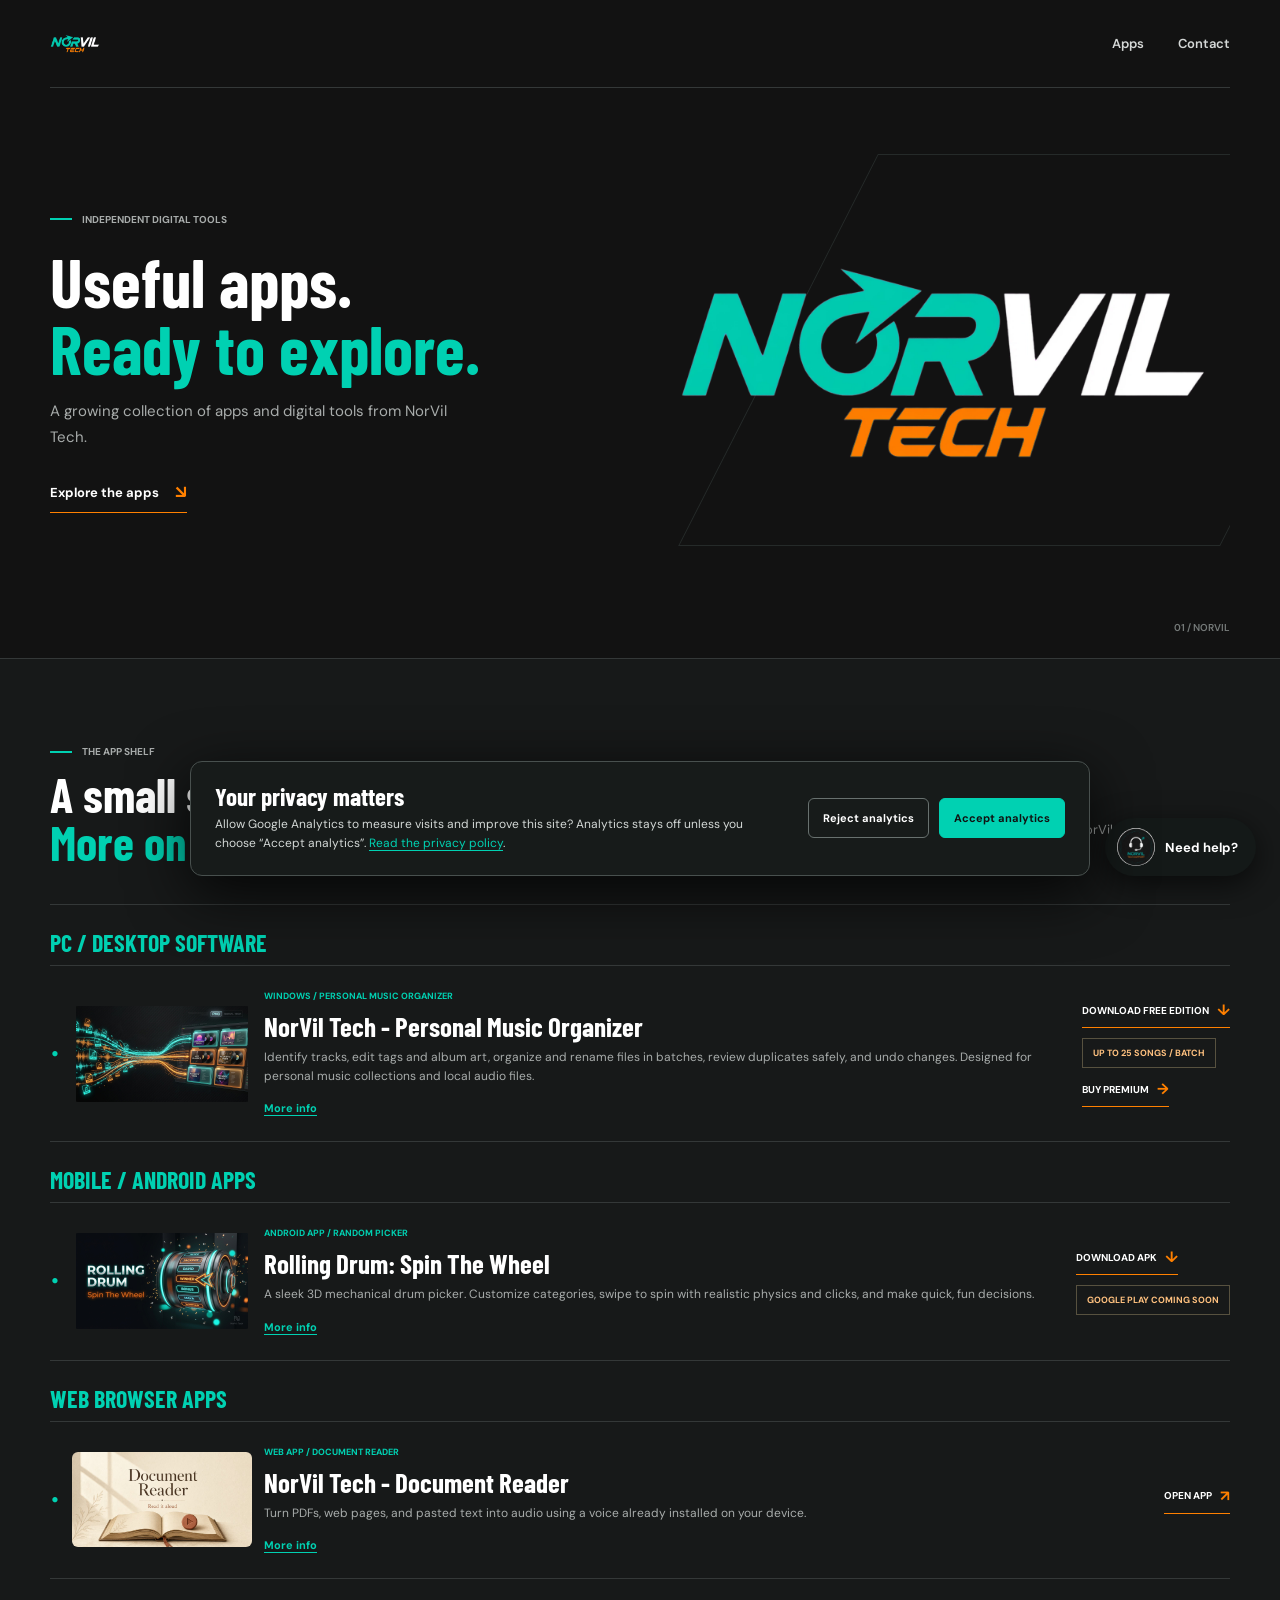
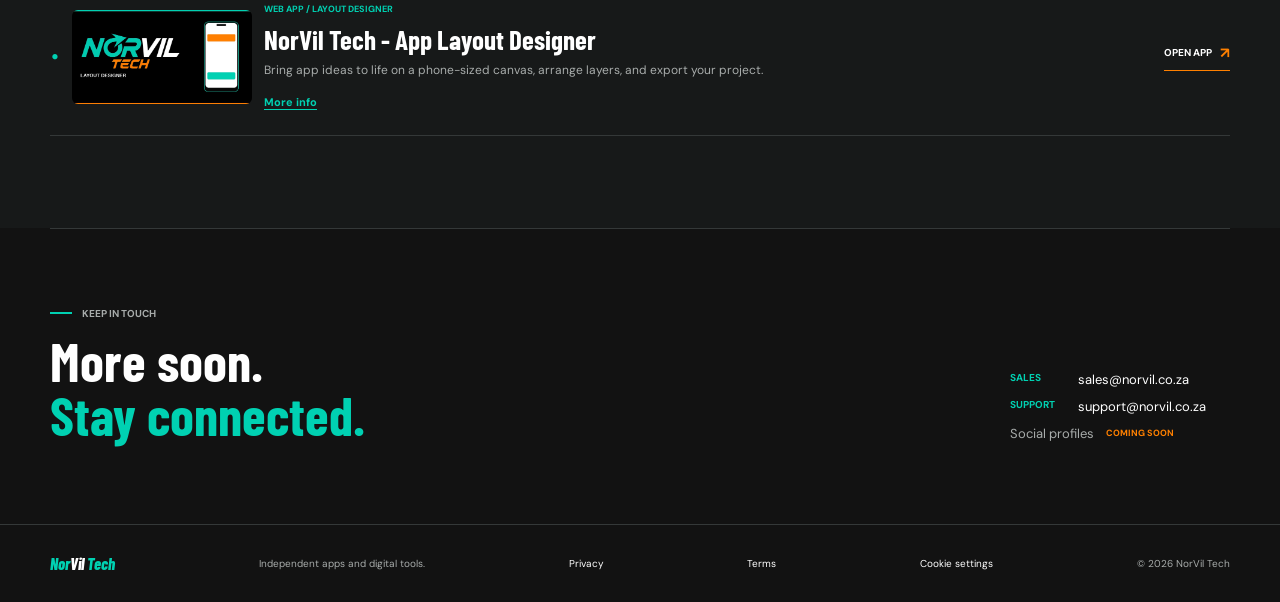
<file: index.html>
<!doctype html>
<html lang="en-ZA">
  <head>
    <meta charset="UTF-8" />
    <meta name="viewport" content="width=device-width, initial-scale=1.0" />
    <meta
      name="description"
      content="Discover NorVil Tech apps, including NorVil Tech - Personal Music Organizer for Windows."
    />
    <meta name="theme-color" content="#121212" />
    <link rel="icon" type="image/png" sizes="64x64" href="favicon.png" />
    <title>NorVil Tech | Apps and digital tools</title>
    <link rel="preconnect" href="https://fonts.googleapis.com" />
    <link rel="preconnect" href="https://fonts.gstatic.com" crossorigin />
    <link
      href="https://fonts.googleapis.com/css2?family=Barlow+Condensed:wght@600;700;800&family=DM+Sans:wght@400;500;600;700&display=swap"
      rel="stylesheet"
    />
    <link rel="stylesheet" href="styles.css" />
    <script src="https://cdn.paddle.com/paddle/v2/paddle.js"></script>
  </head>
  <body>
    <header class="site-header">
      <a class="header-brand" href="#top" aria-label="NorVil Tech home">
        <img src="norvil_tech_final.png" alt="" />
      </a>
      <nav aria-label="Main navigation">
        <a href="#apps">Apps</a>
        <a href="#contact">Contact</a>
      </nav>
    </header>

    <main id="top">
      <section class="hero" aria-labelledby="hero-title">
        <div class="hero-copy">
          <p class="eyebrow"><span></span> INDEPENDENT DIGITAL TOOLS</p>
          <h1 id="hero-title">Useful apps.<br /><span>Ready to explore.</span></h1>
          <p class="hero-description">
            A growing collection of apps and digital tools from NorVil Tech.
          </p>
          <a class="text-link" href="#apps">Explore the apps <span aria-hidden="true">↘</span></a>
        </div>

        <div class="logo-window">
          <img src="norvil_tech_final.png" alt="NorVil Tech logo" />
        </div>
        <span class="hero-index" aria-hidden="true">01 / NORVIL</span>
      </section>

      <section class="apps-section" id="apps" aria-labelledby="apps-title">
        <div class="section-heading">
          <div>
            <p class="eyebrow"><span></span> THE APP SHELF</p>
            <h2 id="apps-title">A small start.<br /><span>More on the way.</span></h2>
          </div>
          <p class="section-intro">Explore the first NorVil Tech apps, with more on the way.</p>
        </div>

        <div class="app-list">
          <section class="app-category" aria-labelledby="mobile-apps-title">
            <h3 class="category-title" id="mobile-apps-title">Mobile / Android Apps</h3>
            <article class="app-item app-item-media">
              <img
                class="app-icon"
                src="rollingdrum.jpg"
                alt="NorVil Tech - Rolling Drum: Spin The Wheel 3D random picker artwork"
                width="1200"
                height="630"
              />
              <div class="app-details">
                <p class="app-type">ANDROID APP / RANDOM PICKER</p>
                <div class="app-title">
                  <h3>Rolling Drum: Spin The Wheel</h3>
                </div>
                <p class="app-description">
                  A sleek 3D mechanical drum picker. Customize categories, swipe to spin with realistic physics and clicks, and make quick, fun decisions.
                </p>
                <button class="more-info-link" type="button" data-dialog="roller-info">More info</button>
                <dialog class="app-info-dialog" id="roller-info" aria-labelledby="roller-info-title">
                  <div class="dialog-heading">
                    <div>
                      <p class="app-type">3D MECHANICAL ROLLER DRUM</p>
                      <h2 id="roller-info-title">Rolling Drum: Spin The Wheel</h2>
                    </div>
                    <form method="dialog"><button class="dialog-close" aria-label="Close">×</button></form>
                  </div>
                  <figure class="dialog-figure">
                    <video
                      controls
                      playsinline
                      preload="metadata"
                      poster="rollingdrum.jpg"
                      aria-label="Rolling Drum: Spin The Wheel video demonstration"
                    >
                      <source src="Media/rolling_drum_video.mp4" type="video/mp4" />
                      Your browser does not support the video element.
                    </video>
                    <figcaption>A short demonstration of Rolling Drum: Spin The Wheel in action.</figcaption>
                  </figure>
                  <ul>
                    <li>Realistic 3D rolling cylinder with mechanical click physics and celebratory fanfare.</li>
                    <li>Unlimited custom categories, colored tags, weights, and items.</li>
                    <li>Global draw history to track past winners and selections.</li>
                    <li>Ad-free and unlimited spins option available.</li>
                    <li>Available as a direct Android APK download (Google Play Store release coming soon).</li>
                  </ul>
                  <a
                    class="app-link"
                    data-analytics-app="rolling_drum"
                    data-analytics-action="download"
                    href="Apps/RollingDrum.apk"
                    download="RollingDrum.apk"
                  >
                    DOWNLOAD APK <span aria-hidden="true">↓</span>
                  </a>
                </dialog>
              </div>
              <div class="app-actions">
                <a
                  class="app-link"
                  data-analytics-app="rolling_drum"
                  data-analytics-action="download"
                  href="Apps/RollingDrum.apk"
                  download="RollingDrum.apk"
                >
                  DOWNLOAD APK <span aria-hidden="true">↓</span>
                </a>
                <span class="coming-soon">GOOGLE PLAY COMING SOON</span>
              </div>
            </article>
          </section>
          <section class="app-category" aria-labelledby="desktop-apps-title">
            <h3 class="category-title" id="desktop-apps-title">PC / Desktop Software</h3>
            <article class="app-item app-item-media">
              <img
                class="app-icon"
                src="Media/website_hero_banner.jpg"
                alt="NorVil Tech - Personal Music Organizer artwork showing audio waveforms and music file formats"
                width="1360"
                height="765"
                loading="lazy"
                decoding="async"
              />
              <div class="app-details">
                <p class="app-type">WINDOWS / PERSONAL MUSIC ORGANIZER</p>
                <div class="app-title">
                  <h3>NorVil Tech - Personal Music Organizer</h3>
                </div>
                <p class="app-description">
                  Identify tracks, edit tags and album art, organize and rename files in batches,
                  review duplicates safely, and undo changes. Designed for personal music
                  collections and local audio files.
                </p>
                <button class="more-info-link" type="button" data-dialog="personal-music-organizer-info">More info</button>
                <dialog class="app-info-dialog" id="personal-music-organizer-info" aria-labelledby="personal-music-organizer-info-title">
                  <div class="dialog-heading">
                    <div>
                      <p class="app-type">A SAFER WAY TO ORGANIZE YOUR MUSIC LIBRARY</p>
                      <h2 id="personal-music-organizer-info-title">NorVil Tech - Personal Music Organizer</h2>
                    </div>
                    <form method="dialog"><button class="dialog-close" aria-label="Close">×</button></form>
                  </div>
                  <figure class="app-demo">
                    <video
                      controls
                      preload="metadata"
                      poster="Media/website_hero_banner.jpg"
                      aria-label="NorVil Tech - Personal Music Organizer demonstration"
                    >
                      <source src="Media/NorVil%20MFR.mp4" type="video/mp4" />
                      Your browser does not support the video element.
                    </video>
                    <figcaption>A short demonstration of NorVil Tech - Personal Music Organizer.</figcaption>
                  </figure>
                  <ul>
                    <li>Identify tracks using acoustic fingerprint lookups, including when tags are missing.</li>
                    <li>Rename files with presets or custom patterns and organize them into folders.</li>
                    <li>Edit audio tags and look up album artwork.</li>
                    <li>Review duplicates without automatically deleting files; undo the last batch operation.</li>
                    <li>The free edition processes up to 25 songs per batch. Upgrade to Premium for unlimited batch processing.</li>
                    <li>Windows 10 and 11 (64-bit). Supports MP3, FLAC, M4A, AAC, OGG, WAV, WMA, and OPUS.</li>
                    <li>Internet is needed for track and artwork lookups. Files are intended to be processed locally.</li>
                  </ul>
                  <button
                    class="app-link app-buy-btn"
                    type="button"
                    data-paddle-price="pri_01m7pss0sv1kr1ycwjvfj4kb41"
                    style="margin-top: 14px;"
                  >
                    BUY PREMIUM LICENSE <span aria-hidden="true">→</span>
                  </button>
                  <p class="support-note">
                    This tool works with audio files already on your device. It does not provide audio
                    recordings or circumvent DRM. Online identification and artwork features use
                    third-party services.
                  </p>
                </dialog>
              </div>
              <div class="app-actions">
                <a
                  class="app-link"
                  data-analytics-app="personal_music_organizer"
                  data-analytics-action="download"
                  href="Apps/PersonalMusicOrganizer_Setup_v0.2.1.exe"
                  download="PersonalMusicOrganizer_Setup_v0.2.1.exe"
                >
                  DOWNLOAD FREE EDITION <span aria-hidden="true">↓</span>
                </a>
                <span class="coming-soon">UP TO 25 SONGS / BATCH</span>
                <button
                  type="button"
                  class="app-link app-buy-btn"
                  data-paddle-price="pri_01m7pss0sv1kr1ycwjvfj4kb41"
                >
                  BUY PREMIUM <span aria-hidden="true">→</span>
                </button>
              </div>
            </article>
          </section>
          <section class="app-category" aria-labelledby="web-apps-title">
            <h3 class="category-title" id="web-apps-title">Web Browser Apps</h3>
            <article class="app-item">
              <img
                class="app-icon"
                src="documentreader.jpg"
                alt="NorVil Tech - Document Reader artwork: an open book with a play button and the words Read it aloud"
                width="1200"
                height="630"
              />
              <div class="app-details">
                <p class="app-type">WEB APP / DOCUMENT READER</p>
                <div class="app-title">
                  <h3>NorVil Tech - Document Reader</h3>
                </div>
                <p class="app-description">Turn PDFs, web pages, and pasted text into audio using a voice already installed on your device.</p>
                <button class="more-info-link" type="button" data-dialog="reader-info">More info</button>
                <dialog class="app-info-dialog" id="reader-info" aria-labelledby="reader-info-title">
                  <div class="dialog-heading">
                    <div>
                      <p class="app-type">A HANDY LISTENING COMPANION</p>
                      <h2 id="reader-info-title">NorVil Tech - Document Reader</h2>
                    </div>
                    <form method="dialog"><button class="dialog-close" aria-label="Close">×</button></form>
                  </div>
                  <ul>
                    <li>Listen to PDFs, web pages, or text you paste in.</li>
                    <li>Use speech voices already available on your device.</li>
                    <li>Give your eyes a break while catching up on reading.</li>
                    <li>Open it in your browser without installing desktop software.</li>
                  </ul>
                  <a class="app-link" data-analytics-app="document_reader" data-analytics-action="try" href="https://xpmdocumentreader.grok.me" target="_blank" rel="noopener noreferrer">
                    TRY THE READER <span aria-hidden="true">↗</span>
                  </a>
                </dialog>
              </div>
              <a
                class="app-link"
                data-analytics-app="document_reader"
                data-analytics-action="open"
                href="https://xpmdocumentreader.grok.me"
                target="_blank"
                rel="noopener noreferrer"
              >
                OPEN APP <span aria-hidden="true">↗</span>
              </a>
            </article>
            <article class="app-item">
              <img
                class="app-icon"
                src="layout-designer.jpg"
                alt="NorVil Tech - App Layout Designer artwork showing a phone screen mockup"
                width="1200"
                height="630"
              />
              <div class="app-details">
                <p class="app-type">WEB APP / LAYOUT DESIGNER</p>
                <div class="app-title">
                  <h3>NorVil Tech - App Layout Designer</h3>
                </div>
                <p class="app-description">Bring app ideas to life on a phone-sized canvas, arrange layers, and export your project.</p>
                <button class="more-info-link" type="button" data-dialog="designer-info">More info</button>
                <dialog class="app-info-dialog" id="designer-info" aria-labelledby="designer-info-title">
                  <div class="dialog-heading">
                    <div>
                      <p class="app-type">A CREATIVE SPACE FOR APP IDEAS</p>
                      <h2 id="designer-info-title">NorVil Tech - App Layout Designer</h2>
                    </div>
                    <form method="dialog"><button class="dialog-close" aria-label="Close">×</button></form>
                  </div>
                  <ul>
                    <li>Design app screens on a phone-sized canvas.</li>
                    <li>Arrange layers to shape your screen layout.</li>
                    <li>Export your project when your design is ready.</li>
                    <li>Work on your app concept right in your browser.</li>
                  </ul>
                  <a class="app-link" data-analytics-app="layout_designer" data-analytics-action="try" href="https://xpmapplayoutdesigner.grok.me" target="_blank" rel="noopener noreferrer">
                    TRY THE DESIGNER <span aria-hidden="true">↗</span>
                  </a>
                </dialog>
              </div>
              <a
                class="app-link"
                data-analytics-app="layout_designer"
                data-analytics-action="open"
                href="https://xpmapplayoutdesigner.grok.me"
                target="_blank"
                rel="noopener noreferrer"
              >
                OPEN APP <span aria-hidden="true">↗</span>
              </a>
            </article>
          </section>
        </div>
      </section>

      <section class="contact-section" id="contact" aria-labelledby="contact-title">
        <div>
          <p class="eyebrow"><span></span> KEEP IN TOUCH</p>
          <h2 id="contact-title">More soon.<br /><span>Stay connected.</span></h2>
        </div>
        <div class="contact-details">
          <div class="email-list">
            <p><span>Sales</span><a href="mailto:sales@norvil.co.za">sales@norvil.co.za</a></p>
            <p><span>Support</span><a href="mailto:support@norvil.co.za">support@norvil.co.za</a></p>
          </div>
          <p class="social-note">Social profiles <span>COMING SOON</span></p>
        </div>
      </section>
    </main>

    <footer class="site-footer">
      <a class="footer-brand" href="#top">Nor<span>Vil</span> Tech</a>
      <p>Independent apps and digital tools.</p>
      <a class="footer-terms" href="privacy.html">Privacy</a>
      <a class="footer-terms" href="terms.html">Terms</a>
      <button class="footer-preferences" type="button" data-open-consent>Cookie settings</button>
      <p class="copyright">© 2026 NorVil Tech</p>
    </footer>
    <button class="support-launcher" type="button" aria-haspopup="dialog" aria-controls="support-dialog">
      <img src="norvil-tech-support.jpg" alt="" />
      <span>Need help?</span>
    </button>
    <dialog class="support-dialog" id="support-dialog" aria-labelledby="support-title">
      <div class="dialog-heading">
        <div>
          <p class="app-type">NORVIL TECH / HERE TO HELP</p>
          <h2 id="support-title">How can we help?</h2>
        </div>
        <form method="dialog"><button class="dialog-close" aria-label="Close">×</button></form>
      </div>
      <p class="support-intro">Tell us a little about your request and we’ll prepare an email to the right team.</p>
      <form class="support-form" id="support-form">
        <label>
          What is this about?
          <select name="requestType" required>
            <option value="support">Technical support</option>
            <option value="sales">Sales enquiry</option>
          </select>
        </label>
        <label>
          Your name
          <input name="name" autocomplete="name" required />
        </label>
        <label>
          Email address
          <input name="email" type="email" autocomplete="email" required />
        </label>
        <label>
          Phone number <span class="optional-label">(optional)</span>
          <input name="phone" type="tel" autocomplete="tel" />
        </label>
        <label>
          Company <span class="optional-label">(optional)</span>
          <input name="company" autocomplete="organization" />
        </label>
        <label>
          Subject
          <input name="subject" required />
        </label>
        <label>
          Description
          <textarea name="description" rows="4" required></textarea>
        </label>
        <button class="support-submit" type="submit">CONTINUE TO EMAIL <span aria-hidden="true">↗</span></button>
        <p class="support-note">Your email app will open with the details filled in. Nothing is sent or stored on this website.</p>
      </form>
    </dialog>
    <aside class="consent-banner" id="consent-banner" aria-labelledby="consent-title" aria-describedby="consent-description" hidden>
      <div class="consent-copy">
        <h2 id="consent-title">Your privacy matters</h2>
        <p id="consent-description">
          Allow Google Analytics to measure visits and improve this site? Analytics stays off unless
          you choose “Accept analytics”. <a href="privacy.html">Read the privacy policy</a>.
        </p>
        <p class="consent-status" id="consent-status" role="status" aria-live="polite"></p>
      </div>
      <div class="consent-actions">
        <button class="consent-button consent-reject" type="button" data-consent-choice="rejected">Reject analytics</button>
        <button class="consent-button consent-accept" type="button" data-consent-choice="accepted">Accept analytics</button>
      </div>
    </aside>
    <script src="interactions.js?v=1.0.3"></script>
    <script src="privacy-consent.js"></script>
  </body>
</html>
</file>
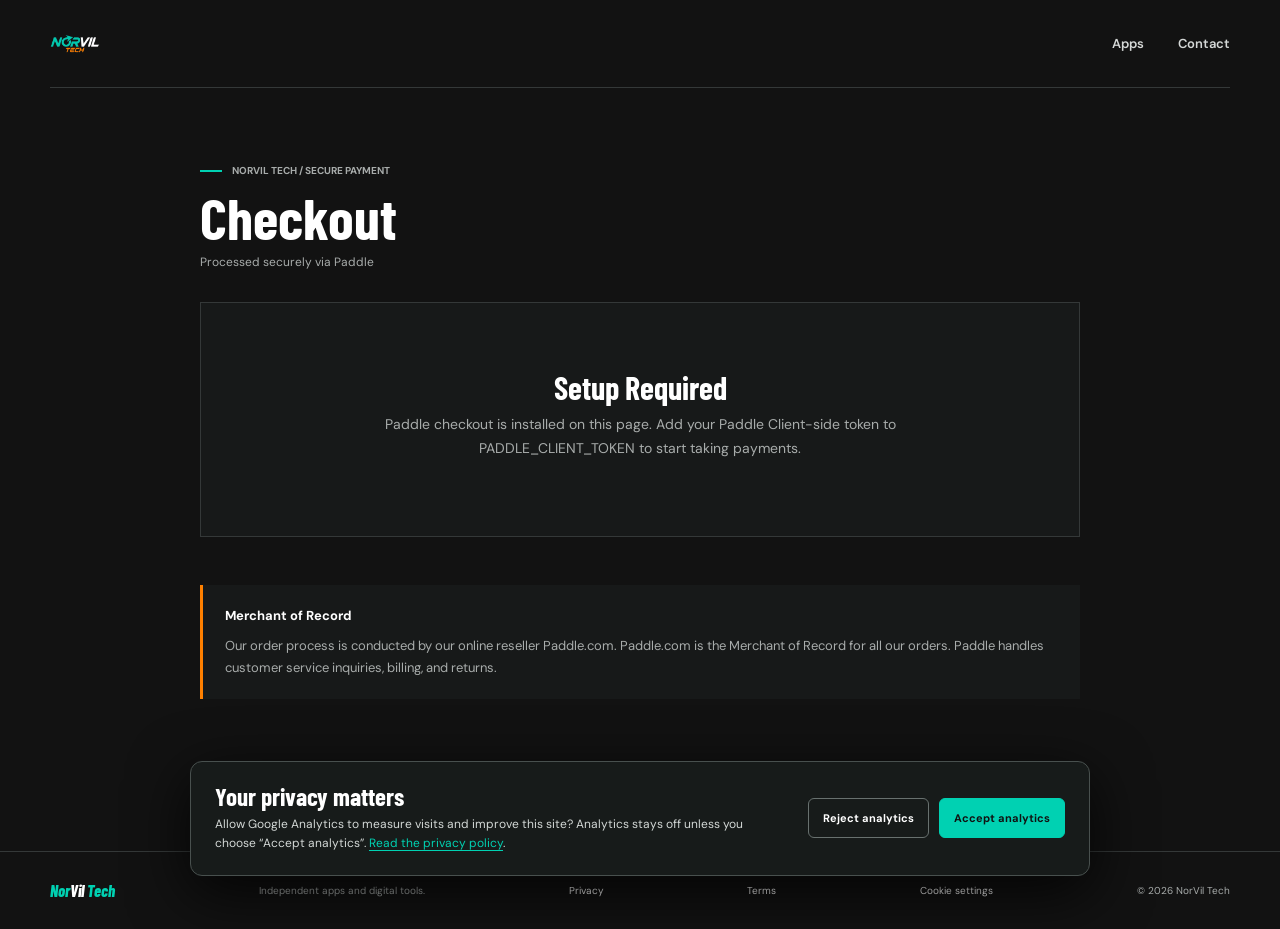
<file: checkout/index.html>
<!doctype html>
<html>
  <head>
    <meta charset="UTF-8" />
    <title>Redirecting to Checkout...</title>
    <script>
      window.location.replace("/checkout.html" + window.location.search);
    </script>
    <meta http-equiv="refresh" content="0; url=/checkout.html" />
  </head>
  <body>
    <p>Redirecting to <a href="/checkout.html">checkout</a>...</p>
  </body>
</html>
</file>
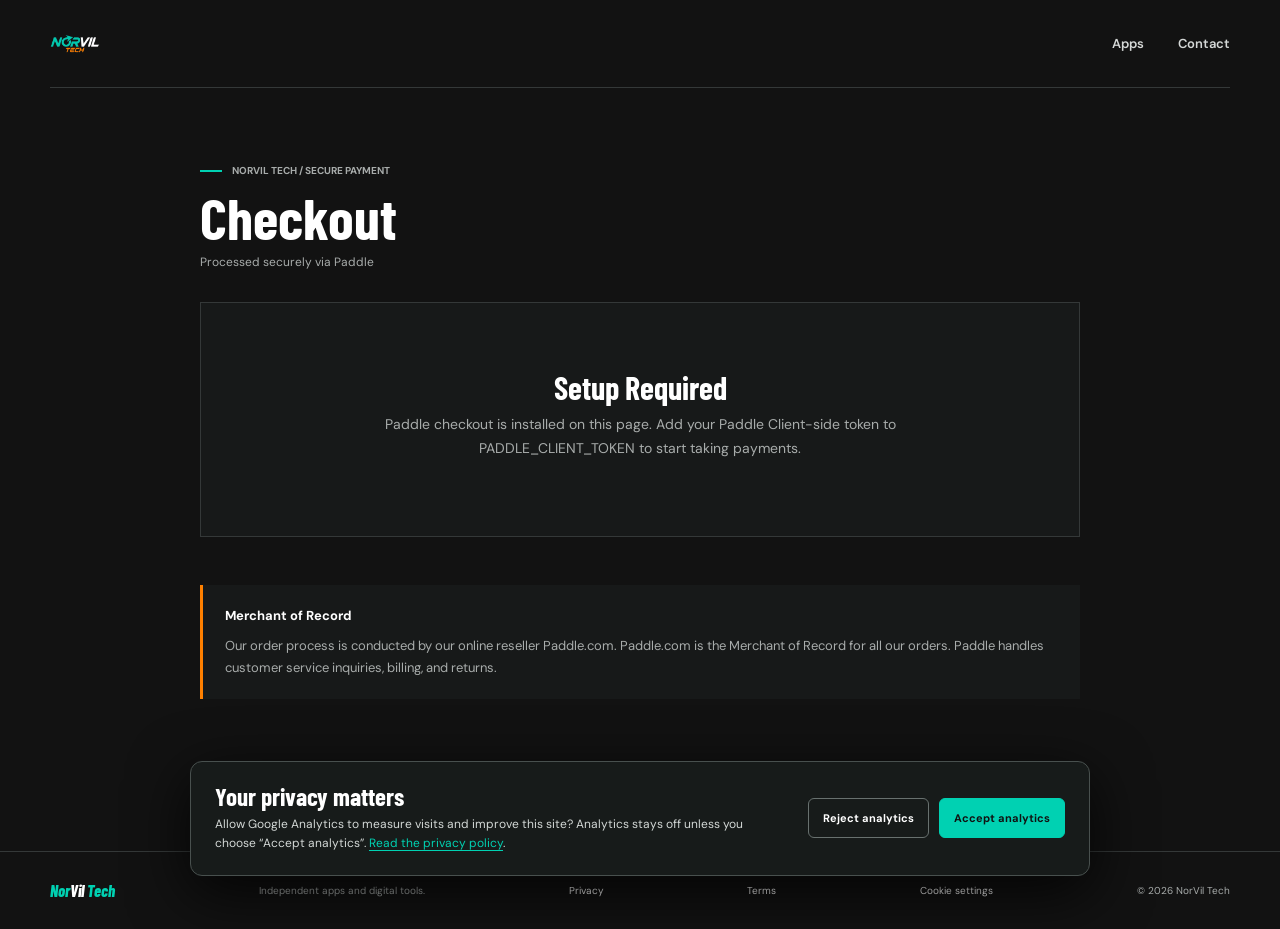
<file: checkout.html>
<!doctype html>
<html lang="en-ZA">
  <head>
    <meta charset="UTF-8" />
    <meta name="viewport" content="width=device-width, initial-scale=1.0" />
    <meta name="theme-color" content="#121212" />
    <meta
      name="description"
      content="Secure checkout for NorVil Tech apps and digital tools."
    />
    <title>Checkout | NorVil Tech</title>
    <link rel="icon" type="image/png" sizes="64x64" href="favicon.png" />
    <link rel="preconnect" href="https://fonts.googleapis.com" />
    <link rel="preconnect" href="https://fonts.gstatic.com" crossorigin />
    <link
      href="https://fonts.googleapis.com/css2?family=Barlow+Condensed:wght@600;700;800&family=DM+Sans:wght@400;500;600;700&display=swap"
      rel="stylesheet"
    />
    <link rel="stylesheet" href="styles.css" />
    <!-- Paddle.js v2 -->
    <script src="https://cdn.paddle.com/paddle/v2/paddle.js"></script>
  </head>
  <body>
    <header class="site-header">
      <a class="header-brand" href="index.html#top" aria-label="NorVil Tech home">
        <img src="norvil_tech_final.png" alt="" />
      </a>
      <nav aria-label="Main navigation">
        <a href="index.html#apps">Apps</a>
        <a href="index.html#contact">Contact</a>
      </nav>
    </header>

    <main class="terms-page checkout-page">
      <p class="eyebrow"><span></span> NORVIL TECH / SECURE PAYMENT</p>
      <h1>Checkout</h1>
      <p class="terms-date">Processed securely via Paddle</p>

      <div class="checkout-card" id="checkout-container">
        <!-- Loading State: Triggered when a transaction ID is detected in the URL -->
        <div id="checkout-loading" class="checkout-state">
          <div class="spinner" id="checkout-spinner" aria-hidden="true"></div>
          <h2 id="checkout-heading">Opening secure checkout...</h2>
          <p id="checkout-message">Please wait a moment while we load your transaction.</p>
          <button type="button" id="manual-open-btn" class="checkout-btn" style="display: none;">
            Open Checkout Window
          </button>
        </div>

        <!-- Success State: Displayed after successful completion -->
        <div id="checkout-success" class="checkout-state" style="display: none;">
          <div class="checkout-icon success-icon" aria-hidden="true">✓</div>
          <h2>Payment Successful!</h2>
          <p>
            Thank you for your purchase. A confirmation email with your order receipt and license
            details has been sent to your email address.
          </p>
          <a class="app-link" href="index.html#apps">
            RETURN TO APPS <span aria-hidden="true">→</span>
          </a>
        </div>

        <!-- Empty State: Displayed when visited directly without a transaction ID -->
        <div id="checkout-empty" class="checkout-state" style="display: none;">
          <h2>No active transaction</h2>
          <p>
            There is no pending order associated with this link. To purchase a license, please visit
            our apps section or follow the payment link sent to you.
          </p>
          <a class="app-link" href="index.html#apps">
            EXPLORE OUR APPS <span aria-hidden="true">→</span>
          </a>
        </div>
      </div>

      <aside class="terms-notice" style="margin-top: 48px;">
        <strong>Merchant of Record</strong>
        <p>
          Our order process is conducted by our online reseller Paddle.com. Paddle.com is the
          Merchant of Record for all our orders. Paddle handles customer service inquiries, billing,
          and returns.
        </p>
      </aside>
    </main>

    <footer class="site-footer">
      <a class="footer-brand" href="index.html#top">Nor<span>Vil</span> Tech</a>
      <p>Independent apps and digital tools.</p>
      <a class="footer-terms" href="privacy.html">Privacy</a>
      <a class="footer-terms" href="terms.html">Terms</a>
      <button class="footer-preferences" type="button" data-open-consent>Cookie settings</button>
      <p class="copyright">© 2026 NorVil Tech</p>
    </footer>

    <aside class="consent-banner" id="consent-banner" aria-labelledby="consent-title" aria-describedby="consent-description" hidden>
      <div class="consent-copy">
        <h2 id="consent-title">Your privacy matters</h2>
        <p id="consent-description">
          Allow Google Analytics to measure visits and improve this site? Analytics stays off unless
          you choose “Accept analytics”. <a href="privacy.html">Read the privacy policy</a>.
        </p>
        <p class="consent-status" id="consent-status" role="status" aria-live="polite"></p>
      </div>
      <div class="consent-actions">
        <button class="consent-button consent-reject" type="button" data-consent-choice="rejected">Reject analytics</button>
        <button class="consent-button consent-accept" type="button" data-consent-choice="accepted">Accept analytics</button>
      </div>
    </aside>

    <script src="privacy-consent.js"></script>
    <script>
      // =========================================================================
      // PADDLE BILLING CONFIGURATION
      // Obtain your Client-side Token from:
      // Paddle Dashboard -> Developer Tools -> Authentication -> Client-side tokens
      // =========================================================================
      const PADDLE_CLIENT_TOKEN = 'live_395d50224c976bf19dec4f466d0';

      const loadingEl = document.getElementById('checkout-loading');
      const successEl = document.getElementById('checkout-success');
      const emptyEl = document.getElementById('checkout-empty');
      const manualBtn = document.getElementById('manual-open-btn');
      const headingEl = document.getElementById('checkout-heading');
      const messageEl = document.getElementById('checkout-message');
      const spinnerEl = document.getElementById('checkout-spinner');

      const DEFAULT_PRICE_ID = 'pri_01m7pss0sv1kr1ycwjvfj4kb41';
      const urlParams = new URLSearchParams(window.location.search);
      const txnId = urlParams.get('_ptxn');
      const requestedPrice = urlParams.get('price');
      const isSuccess = urlParams.get('status') === 'success';

      if (isSuccess) {
        loadingEl.style.display = 'none';
        successEl.style.display = 'block';
      } else {
        const activePrice = requestedPrice || (txnId ? null : DEFAULT_PRICE_ID);

        if (
          typeof Paddle !== 'undefined' &&
          PADDLE_CLIENT_TOKEN &&
          PADDLE_CLIENT_TOKEN !== 'YOUR_CLIENT_SIDE_TOKEN'
        ) {
          if (PADDLE_CLIENT_TOKEN.startsWith('test_')) {
            Paddle.Environment.set('sandbox');
          }

          Paddle.Initialize({
            token: PADDLE_CLIENT_TOKEN,
            eventCallback: function (data) {
              if (data.name === 'checkout.completed') {
                loadingEl.style.display = 'none';
                successEl.style.display = 'block';
              }
            },
          });

          function launchPaddleCheckout() {
            const checkoutConfig = {
              settings: {
                displayMode: 'overlay',
                theme: 'dark',
                successUrl: window.location.origin + window.location.pathname + '?status=success',
              },
            };

            if (txnId) {
              checkoutConfig.transactionId = txnId;
            } else if (activePrice) {
              checkoutConfig.items = [{ priceId: activePrice, quantity: 1 }];
            }

            Paddle.Checkout.open(checkoutConfig);
          }

          launchPaddleCheckout();

          // Provide a manual button in case popup or modal was dismissed
          setTimeout(() => {
            headingEl.textContent = 'Ready to Checkout';
            messageEl.textContent = 'If the checkout overlay did not open automatically, click below:';
            spinnerEl.style.display = 'none';
            manualBtn.style.display = 'inline-flex';
            manualBtn.onclick = launchPaddleCheckout;
          }, 1800);
        } else {
          // Placeholder guidance if token is not yet configured
          spinnerEl.style.display = 'none';
          headingEl.textContent = 'Setup Required';
          messageEl.textContent =
            'Paddle checkout is installed on this page. Add your Paddle Client-side token to PADDLE_CLIENT_TOKEN to start taking payments.';
        }
      }
    </script>
  </body>
</html>
</file>
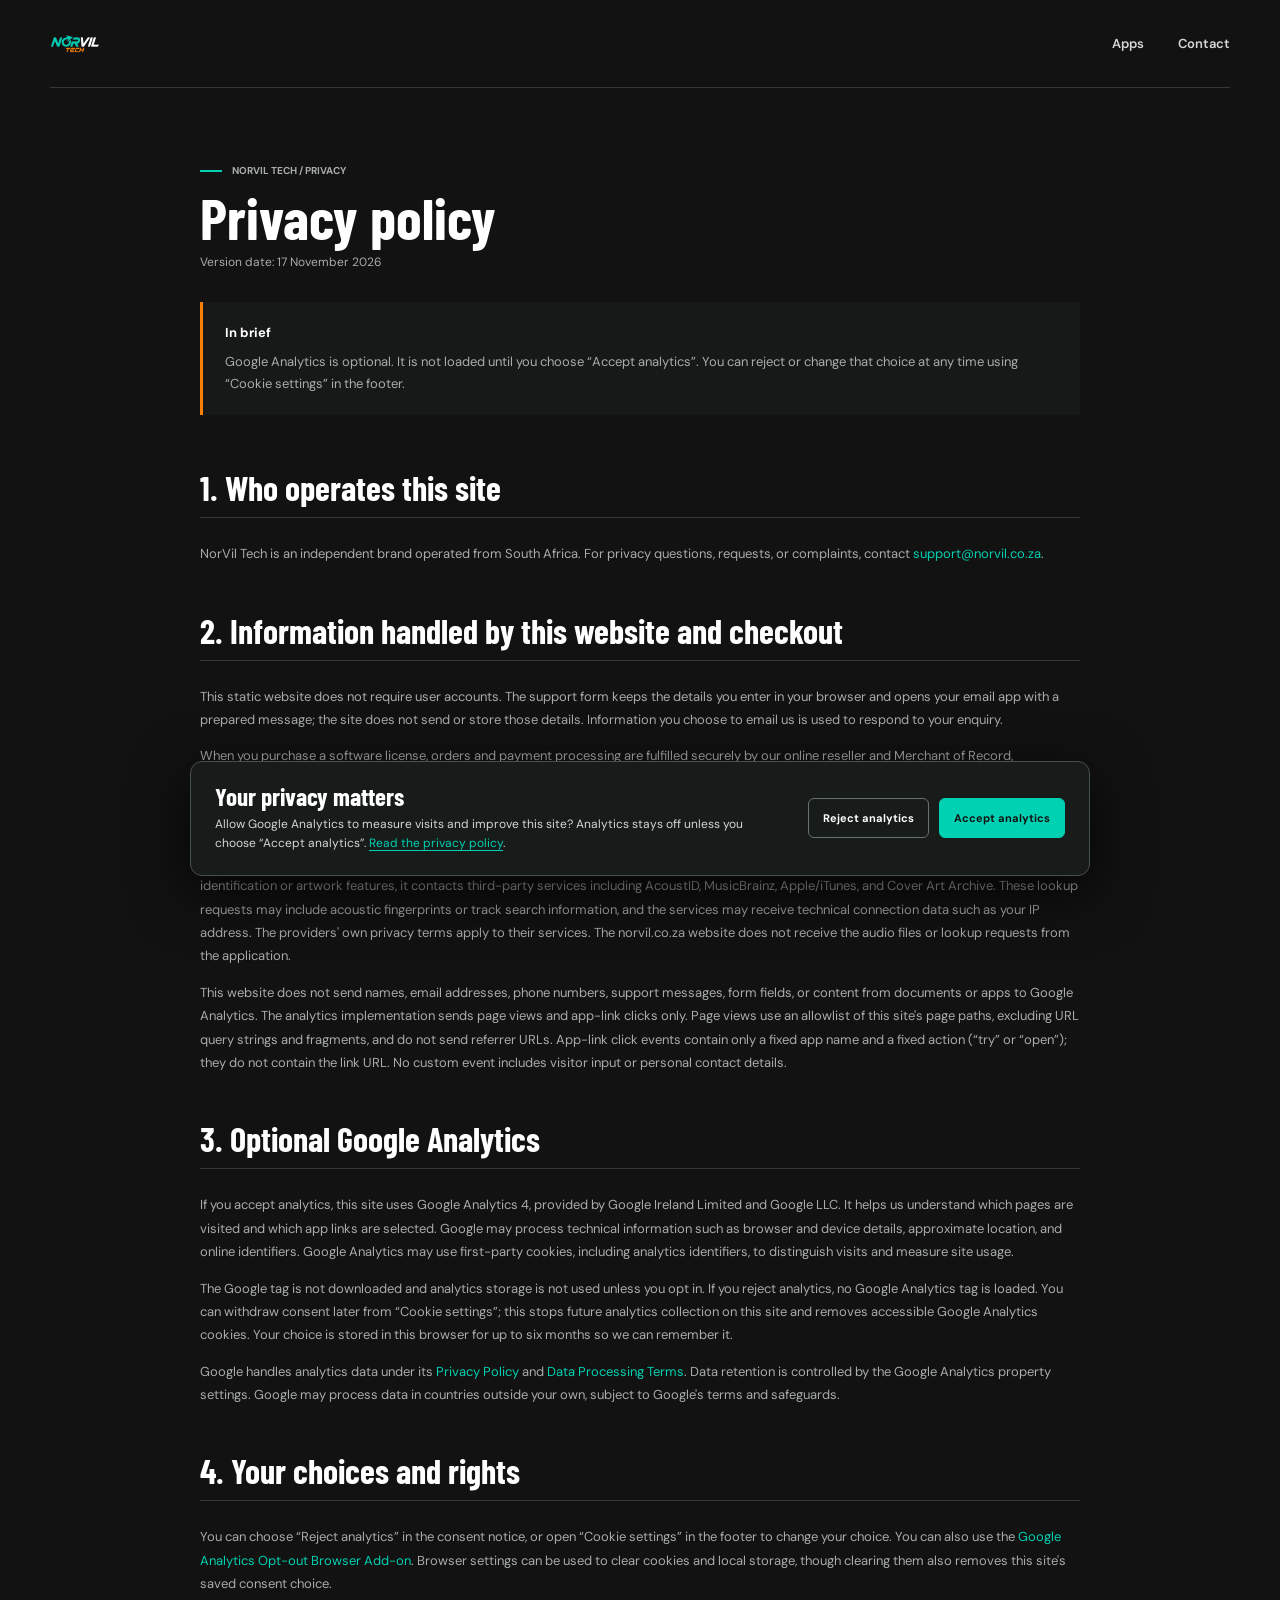
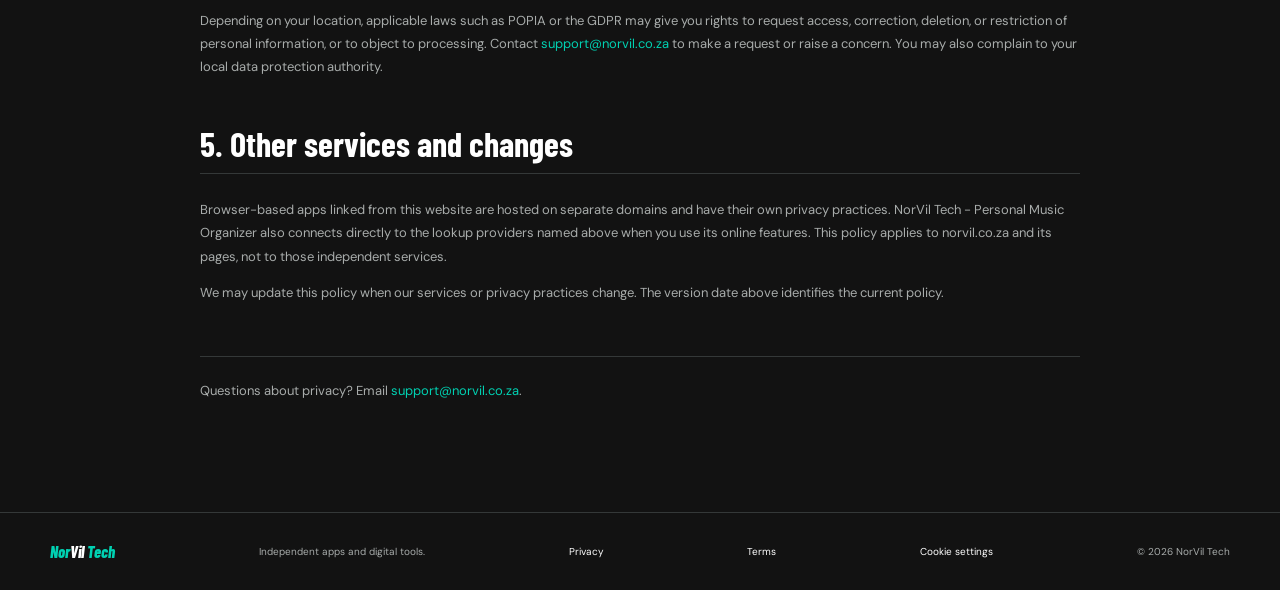
<file: privacy.html>
<!doctype html>
<html lang="en-ZA">
  <head>
    <meta charset="UTF-8" />
    <meta name="viewport" content="width=device-width, initial-scale=1.0" />
    <meta name="theme-color" content="#121212" />
    <meta
      name="description"
      content="Learn how NorVil Tech handles privacy, analytics, cookies, and your choices."
    />
    <title>Privacy Policy | NorVil Tech</title>
    <link rel="icon" type="image/png" sizes="64x64" href="favicon.png" />
    <link rel="preconnect" href="https://fonts.googleapis.com" />
    <link rel="preconnect" href="https://fonts.gstatic.com" crossorigin />
    <link
      href="https://fonts.googleapis.com/css2?family=Barlow+Condensed:wght@600;700;800&family=DM+Sans:wght@400;500;600;700&display=swap"
      rel="stylesheet"
    />
    <link rel="stylesheet" href="styles.css" />
  </head>
  <body>
    <header class="site-header">
      <a class="header-brand" href="index.html#top" aria-label="NorVil Tech home">
        <img src="norvil_tech_final.png" alt="" />
      </a>
      <nav aria-label="Main navigation">
        <a href="index.html#apps">Apps</a>
        <a href="index.html#contact">Contact</a>
      </nav>
    </header>

    <main class="terms-page">
      <p class="eyebrow"><span></span> NORVIL TECH / PRIVACY</p>
      <h1>Privacy policy</h1>
      <p class="terms-date">Version date: 17 November 2026</p>

      <aside class="terms-notice">
        <strong>In brief</strong>
        <p>
          Google Analytics is optional. It is not loaded until you choose “Accept analytics”.
          You can reject or change that choice at any time using “Cookie settings” in the footer.
        </p>
      </aside>

      <section class="terms-section" aria-labelledby="operator">
        <h2 id="operator">1. Who operates this site</h2>
        <p>
          NorVil Tech is an independent brand operated from South Africa. For privacy questions,
          requests, or complaints, contact
          <a href="mailto:support@norvil.co.za">support@norvil.co.za</a>.
        </p>
      </section>

      <section class="terms-section" aria-labelledby="information">
        <h2 id="information">2. Information handled by this website and checkout</h2>
        <p>
          This static website does not require user accounts. The support form keeps the details you
          enter in your browser and opens your email app with a prepared message; the site does not
          send or store those details. Information you choose to email us is used to respond to
          your enquiry.
        </p>
        <p>
          When you purchase a software license, orders and payment processing are fulfilled securely
          by our online reseller and Merchant of Record, Paddle.com (Paddle Payments Ltd / Paddle.com
          Market Ltd). Paddle collects billing and customer details (such as email, name, and payment
          method) to complete the sale, calculate local taxes, issue receipts, and manage licenses.
          Payment details are handled directly by Paddle in accordance with
          <a href="https://paddle.com/legal/privacy/" target="_blank" rel="noopener noreferrer">Paddle's Privacy Policy</a>.
        </p>
        <p>
          NorVil Tech - Personal Music Organizer is a separate Windows application intended to
          process audio files on your device. If you use its online track-identification or
          artwork features, it contacts third-party services including
          AcoustID, MusicBrainz, Apple/iTunes, and Cover Art
          Archive. These lookup requests may include acoustic fingerprints or track search
          information, and the services may receive technical connection data such as your IP
          address. The providers' own privacy terms apply to their services. The norvil.co.za
          website does not receive the audio files or lookup requests from the application.
        </p>
        <p>
          This website does not send names, email addresses, phone numbers, support messages,
          form fields, or content from documents or apps to Google Analytics. The analytics
          implementation sends page views and app-link clicks only. Page views use an allowlist of
          this site's page paths, excluding URL query strings and fragments, and do not send
          referrer URLs. App-link click events contain only a fixed app name and a fixed action
          (“try” or “open”); they do not contain the link URL. No custom event includes visitor
          input or personal contact details.
        </p>
      </section>

      <section class="terms-section" aria-labelledby="analytics">
        <h2 id="analytics">3. Optional Google Analytics</h2>
        <p>
          If you accept analytics, this site uses Google Analytics 4, provided by Google Ireland
          Limited and Google LLC. It helps us understand which pages are visited and which app
          links are selected. Google may process technical information such as browser and device
          details, approximate location, and online identifiers. Google Analytics may use
          first-party cookies, including analytics identifiers, to distinguish visits and
          measure site usage.
        </p>
        <p>
          The Google tag is not downloaded and analytics storage is not used unless you opt in.
          If you reject analytics, no Google Analytics tag is loaded. You can withdraw consent
          later from “Cookie settings”; this stops future analytics collection on this site and
          removes accessible Google Analytics cookies. Your choice is stored in this browser for
          up to six months so we can remember it.
        </p>
        <p>
          Google handles analytics data under its
          <a href="https://policies.google.com/privacy" target="_blank" rel="noopener noreferrer">Privacy Policy</a>
          and
          <a href="https://business.safety.google/adsprocessorterms/" target="_blank" rel="noopener noreferrer">Data Processing Terms</a>.
          Data retention is controlled by the Google Analytics property settings. Google may
          process data in countries outside your own, subject to Google's terms and safeguards.
        </p>
      </section>

      <section class="terms-section" aria-labelledby="choices">
        <h2 id="choices">4. Your choices and rights</h2>
        <p>
          You can choose “Reject analytics” in the consent notice, or open “Cookie settings” in
          the footer to change your choice. You can also use the
          <a href="https://tools.google.com/dlpage/gaoptout" target="_blank" rel="noopener noreferrer">Google Analytics Opt-out Browser Add-on</a>.
          Browser settings can be used to clear cookies and local storage, though clearing them
          also removes this site's saved consent choice.
        </p>
        <p>
          Depending on your location, applicable laws such as POPIA or the GDPR may give you
          rights to request access, correction, deletion, or restriction of personal information,
          or to object to processing. Contact
          <a href="mailto:support@norvil.co.za">support@norvil.co.za</a> to make a request or
          raise a concern. You may also complain to your local data protection authority.
        </p>
      </section>

      <section class="terms-section" aria-labelledby="third-parties">
        <h2 id="third-parties">5. Other services and changes</h2>
        <p>
          Browser-based apps linked from this website are hosted on separate domains and have
          their own privacy practices. NorVil Tech - Personal Music Organizer also connects
          directly to the lookup
          providers named above when you use its online features. This policy applies to
          norvil.co.za and its pages, not to those independent services.
        </p>
        <p>
          We may update this policy when our services or privacy practices change. The version
          date above identifies the current policy.
        </p>
      </section>

      <p class="terms-contact">
        Questions about privacy? Email
        <a href="mailto:support@norvil.co.za">support@norvil.co.za</a>.
      </p>
    </main>

    <footer class="site-footer">
      <a class="footer-brand" href="index.html#top">Nor<span>Vil</span> Tech</a>
      <p>Independent apps and digital tools.</p>
      <a class="footer-terms" href="privacy.html" aria-current="page">Privacy</a>
      <a class="footer-terms" href="terms.html">Terms</a>
      <button class="footer-preferences" type="button" data-open-consent>Cookie settings</button>
      <p class="copyright">© 2026 NorVil Tech</p>
    </footer>

    <aside class="consent-banner" id="consent-banner" aria-labelledby="consent-title" aria-describedby="consent-description" hidden>
      <div class="consent-copy">
        <h2 id="consent-title">Your privacy matters</h2>
        <p id="consent-description">
          Allow Google Analytics to measure visits and improve this site? Analytics stays off unless
          you choose “Accept analytics”. <a href="privacy.html">Read the privacy policy</a>.
        </p>
        <p class="consent-status" id="consent-status" role="status" aria-live="polite"></p>
      </div>
      <div class="consent-actions">
        <button class="consent-button consent-reject" type="button" data-consent-choice="rejected">Reject analytics</button>
        <button class="consent-button consent-accept" type="button" data-consent-choice="accepted">Accept analytics</button>
      </div>
    </aside>
    <script src="privacy-consent.js"></script>
  </body>
</html>
</file>
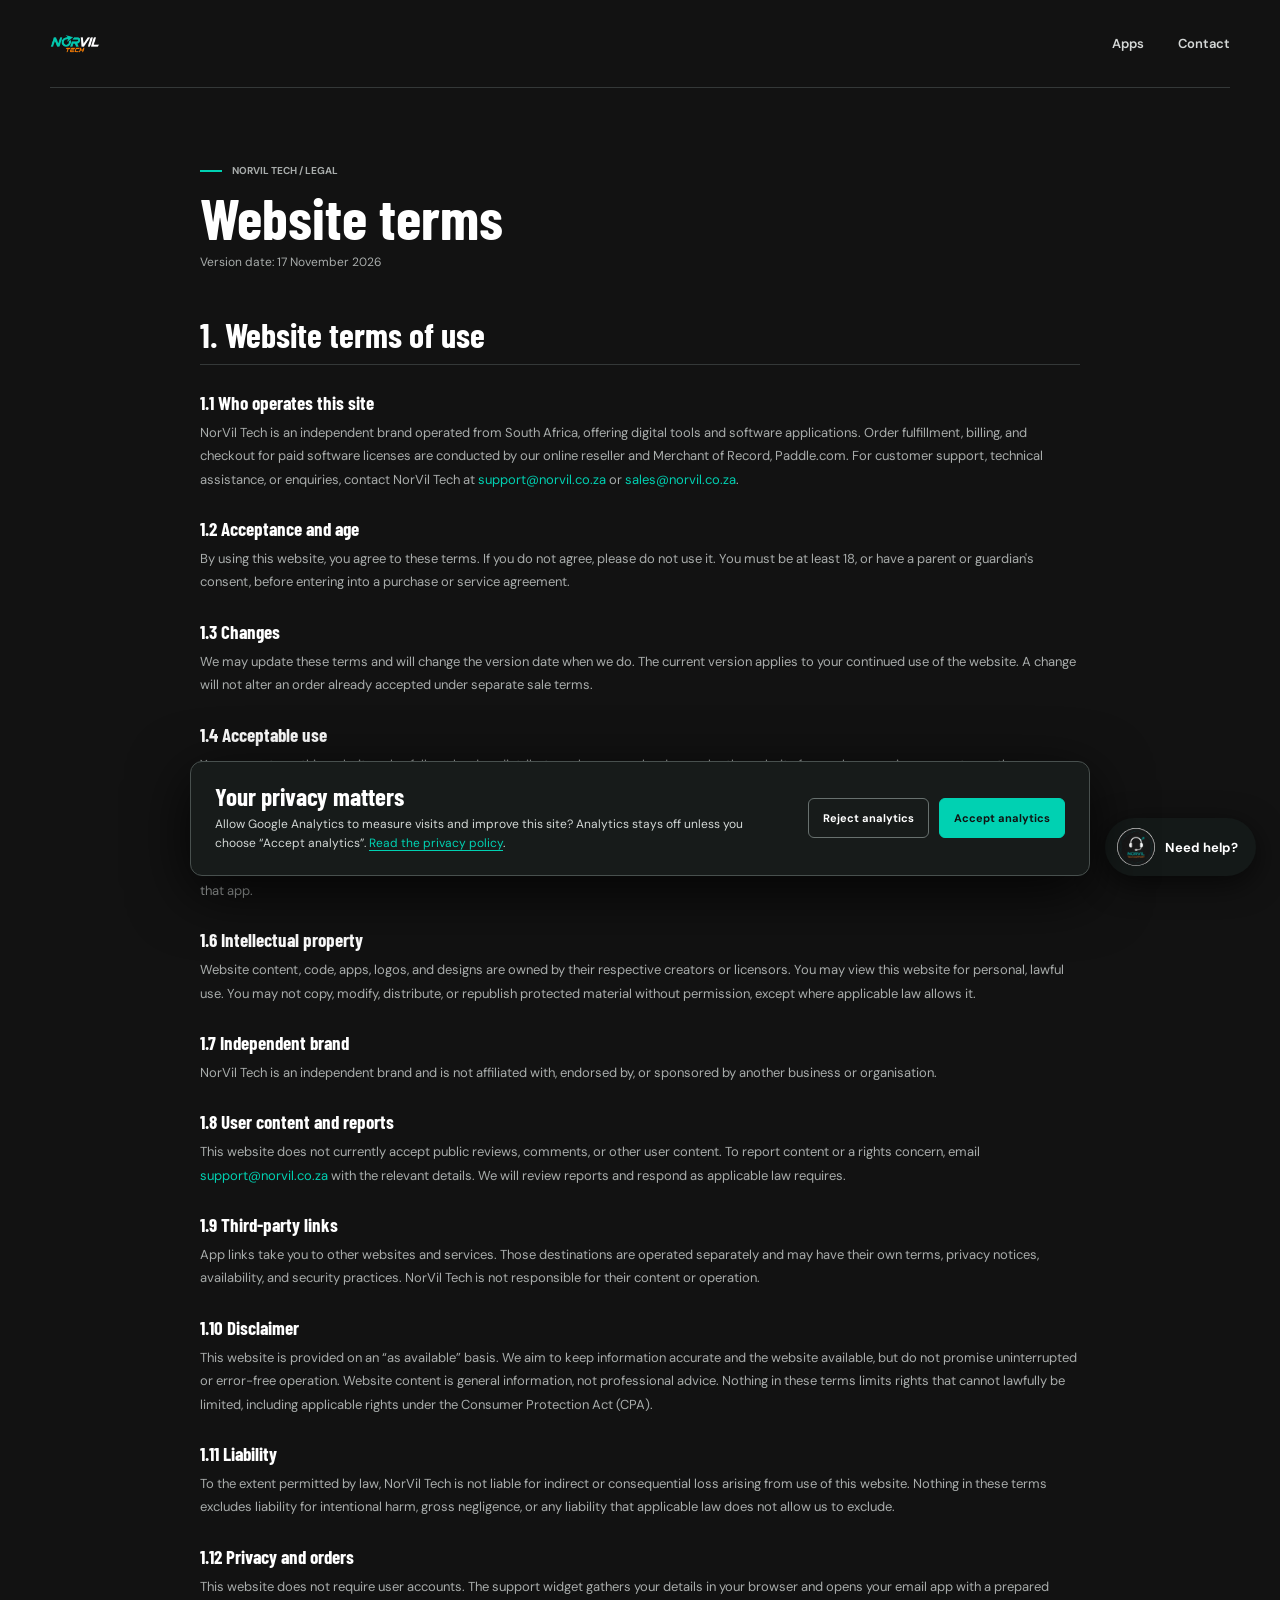
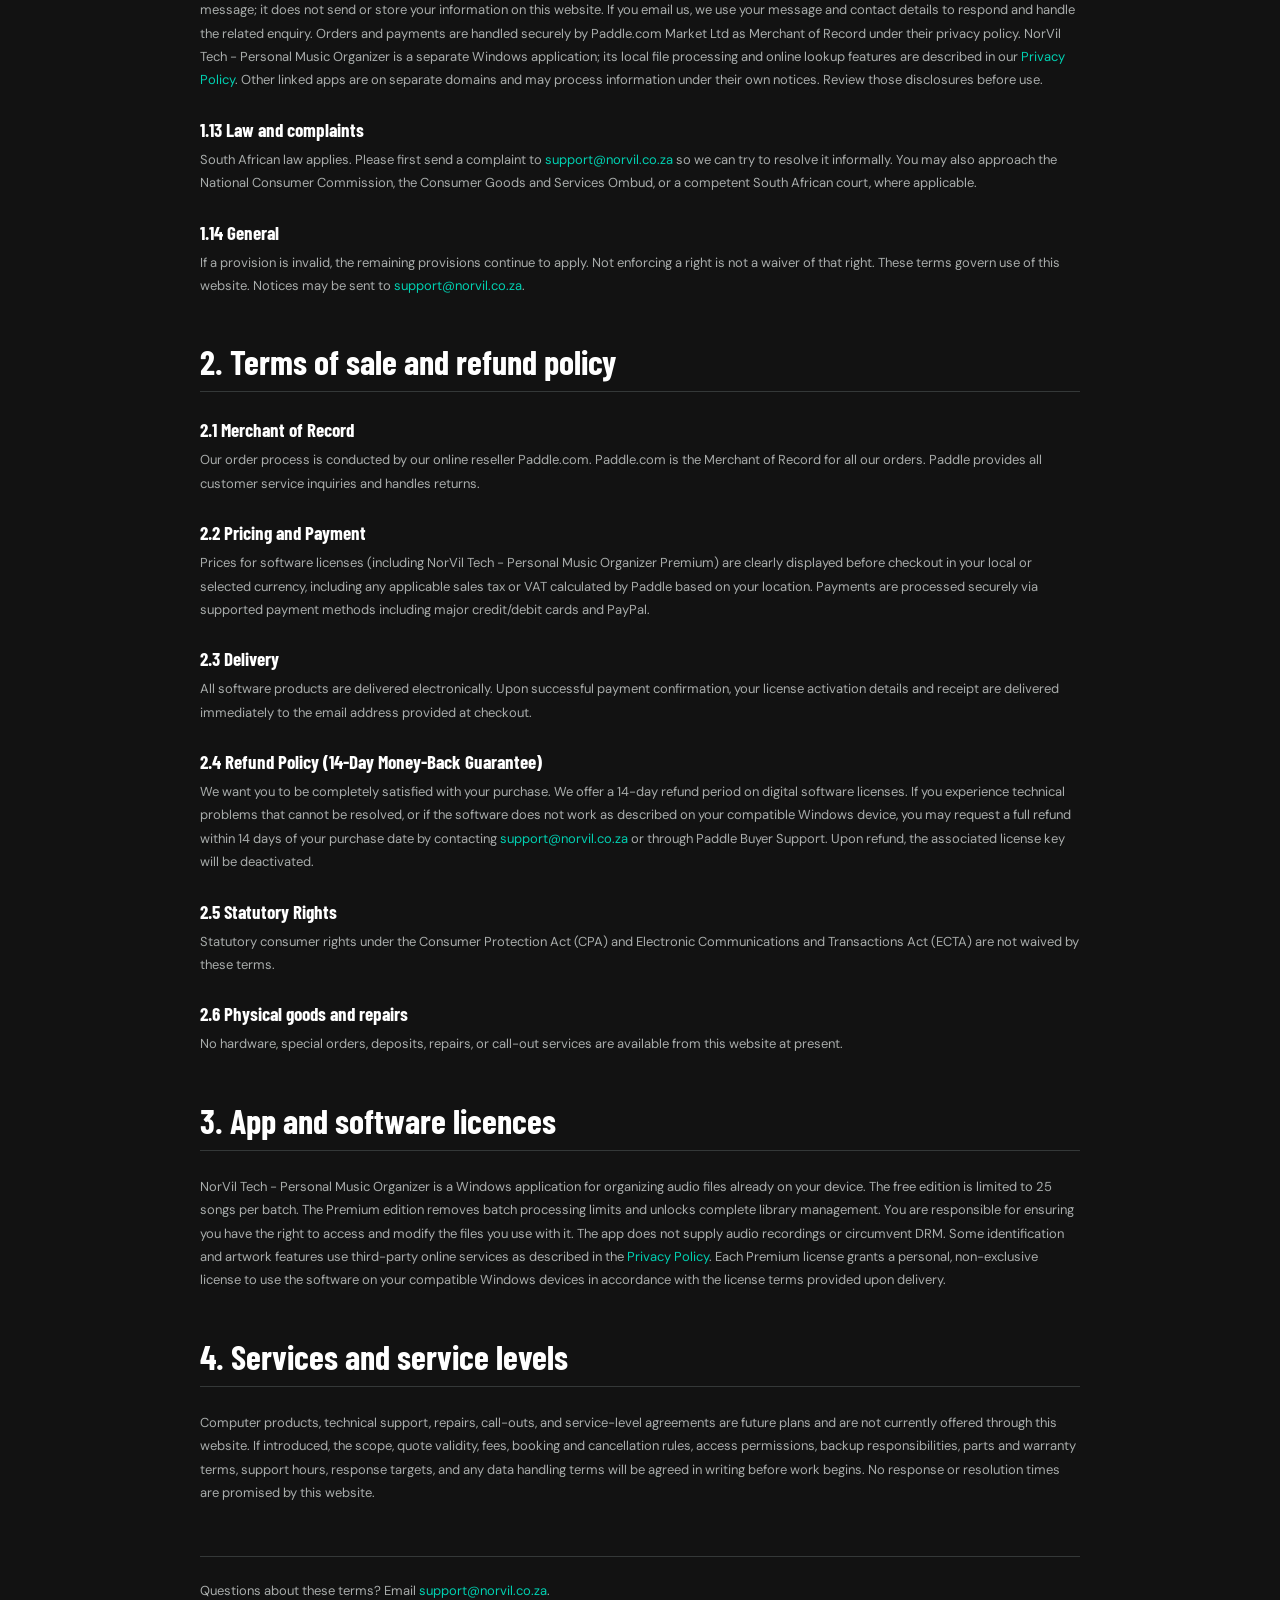
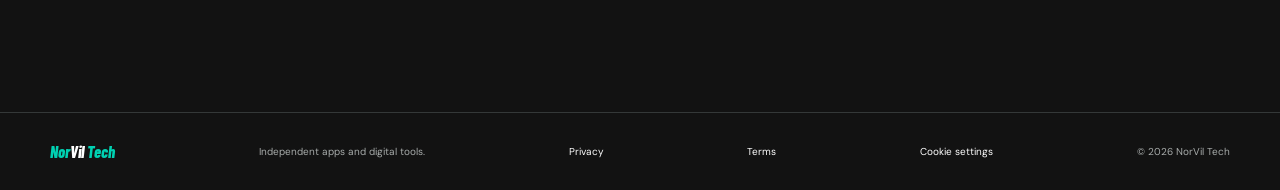
<file: terms.html>
<!doctype html>
<html lang="en-ZA">
  <head>
    <meta charset="UTF-8" />
    <meta name="viewport" content="width=device-width, initial-scale=1.0" />
    <meta name="theme-color" content="#121212" />
    <meta
      name="description"
      content="Terms for using the NorVil Tech website and accessing its listed apps."
    />
    <title>Terms | NorVil Tech</title>
    <link rel="icon" type="image/png" sizes="64x64" href="favicon.png" />
    <link rel="preconnect" href="https://fonts.googleapis.com" />
    <link rel="preconnect" href="https://fonts.gstatic.com" crossorigin />
    <link
      href="https://fonts.googleapis.com/css2?family=Barlow+Condensed:wght@600;700;800&family=DM+Sans:wght@400;500;600;700&display=swap"
      rel="stylesheet"
    />
    <link rel="stylesheet" href="styles.css" />
  </head>
  <body>
    <header class="site-header">
      <a class="header-brand" href="index.html#top" aria-label="NorVil Tech home">
        <img src="norvil_tech_final.png" alt="" />
      </a>
      <nav aria-label="Main navigation">
        <a href="index.html#apps">Apps</a>
        <a href="index.html#contact">Contact</a>
      </nav>
    </header>

    <main class="terms-page">
      <p class="eyebrow"><span></span> NORVIL TECH / LEGAL</p>
      <h1>Website terms</h1>
      <p class="terms-date">Version date: 17 November 2026</p>

      <section class="terms-section" aria-labelledby="website-terms">
        <h2 id="website-terms">1. Website terms of use</h2>

        <h3>1.1 Who operates this site</h3>
        <p>
          NorVil Tech is an independent brand operated from South Africa, offering digital tools and
          software applications. Order fulfillment, billing, and checkout for paid software licenses
          are conducted by our online reseller and Merchant of Record, Paddle.com. For customer
          support, technical assistance, or enquiries, contact NorVil Tech at
          <a href="mailto:support@norvil.co.za">support@norvil.co.za</a> or
          <a href="mailto:sales@norvil.co.za">sales@norvil.co.za</a>.
        </p>

        <h3>1.2 Acceptance and age</h3>
        <p>
          By using this website, you agree to these terms. If you do not agree, please do not use
          it. You must be at least 18, or have a parent or guardian's consent, before entering into
          a purchase or service agreement.
        </p>

        <h3>1.3 Changes</h3>
        <p>
          We may update these terms and will change the version date when we do. The current
          version applies to your continued use of the website. A change will not alter an order
          already accepted under separate sale terms.
        </p>

        <h3>1.4 Acceptable use</h3>
        <p>
          You may not use this website unlawfully, upload or distribute malware, overload or probe
          the website for weaknesses, impersonate another person, or copy or reverse engineer the
          website except where applicable law permits it.
        </p>

        <h3>1.5 Accounts</h3>
        <p>
          This website does not currently provide user accounts. If a linked app offers an account,
          use it under the terms and privacy information shown by that app.
        </p>

        <h3>1.6 Intellectual property</h3>
        <p>
          Website content, code, apps, logos, and designs are owned by their respective creators
          or licensors. You may view this website for personal, lawful use. You may not copy,
          modify, distribute, or republish protected material without permission, except where
          applicable law allows it.
        </p>

        <h3>1.7 Independent brand</h3>
        <p>
          NorVil Tech is an independent brand and is not affiliated with, endorsed by, or
          sponsored by another business or organisation.
        </p>

        <h3>1.8 User content and reports</h3>
        <p>
          This website does not currently accept public reviews, comments, or other user content.
          To report content or a rights concern, email
          <a href="mailto:support@norvil.co.za">support@norvil.co.za</a> with the relevant
          details. We will review reports and respond as applicable law requires.
        </p>

        <h3>1.9 Third-party links</h3>
        <p>
          App links take you to other websites and services. Those destinations are operated
          separately and may have their own terms, privacy notices, availability, and security
          practices. NorVil Tech is not responsible for their content or operation.
        </p>

        <h3>1.10 Disclaimer</h3>
        <p>
          This website is provided on an “as available” basis. We aim to keep information accurate
          and the website available, but do not promise uninterrupted or error-free operation.
          Website content is general information, not professional advice. Nothing in these terms
          limits rights that cannot lawfully be limited, including applicable rights under the
          Consumer Protection Act (CPA).
        </p>

        <h3>1.11 Liability</h3>
        <p>
          To the extent permitted by law, NorVil Tech is not liable for indirect or consequential
          loss arising from use of this website. Nothing in these terms excludes liability for
          intentional harm, gross negligence, or any liability that applicable law does not allow
          us to exclude.
        </p>

        <h3>1.12 Privacy and orders</h3>
        <p>
          This website does not require user accounts. The support widget gathers your details in your
          browser and opens your email app with a prepared message; it does not send or store your
          information on this website. If you email us, we use your message and contact details to
          respond and handle the related enquiry. Orders and payments are handled securely by
          Paddle.com Market Ltd as Merchant of Record under their privacy policy. NorVil Tech - Personal
          Music Organizer is a separate Windows application; its local file processing and online lookup
          features are described in our
          <a href="privacy.html">Privacy Policy</a>. Other linked apps are on separate domains and
          may process information under their own notices. Review those disclosures before use.
        </p>

        <h3>1.13 Law and complaints</h3>
        <p>
          South African law applies. Please first send a complaint to
          <a href="mailto:support@norvil.co.za">support@norvil.co.za</a> so we can try to
          resolve it informally. You may also approach the National Consumer Commission, the
          Consumer Goods and Services Ombud, or a competent South African court, where applicable.
        </p>

        <h3>1.14 General</h3>
        <p>
          If a provision is invalid, the remaining provisions continue to apply. Not enforcing a
          right is not a waiver of that right. These terms govern use of this website. Notices may
          be sent to
          <a href="mailto:support@norvil.co.za">support@norvil.co.za</a>.
        </p>
      </section>

      <section class="terms-section" aria-labelledby="sale-terms">
        <h2 id="sale-terms">2. Terms of sale and refund policy</h2>

        <h3>2.1 Merchant of Record</h3>
        <p>
          Our order process is conducted by our online reseller Paddle.com. Paddle.com is the
          Merchant of Record for all our orders. Paddle provides all customer service inquiries and
          handles returns.
        </p>

        <h3>2.2 Pricing and Payment</h3>
        <p>
          Prices for software licenses (including NorVil Tech - Personal Music Organizer Premium)
          are clearly displayed before checkout in your local or selected currency, including any
          applicable sales tax or VAT calculated by Paddle based on your location. Payments are
          processed securely via supported payment methods including major credit/debit cards and
          PayPal.
        </p>

        <h3>2.3 Delivery</h3>
        <p>
          All software products are delivered electronically. Upon successful payment confirmation,
          your license activation details and receipt are delivered immediately to the email address
          provided at checkout.
        </p>

        <h3>2.4 Refund Policy (14-Day Money-Back Guarantee)</h3>
        <p>
          We want you to be completely satisfied with your purchase. We offer a 14-day refund period
          on digital software licenses. If you experience technical problems that cannot be resolved,
          or if the software does not work as described on your compatible Windows device, you may
          request a full refund within 14 days of your purchase date by contacting
          <a href="mailto:support@norvil.co.za">support@norvil.co.za</a> or through Paddle Buyer
          Support. Upon refund, the associated license key will be deactivated.
        </p>

        <h3>2.5 Statutory Rights</h3>
        <p>
          Statutory consumer rights under the Consumer Protection Act (CPA) and Electronic
          Communications and Transactions Act (ECTA) are not waived by these terms.
        </p>

        <h3>2.6 Physical goods and repairs</h3>
        <p>
          No hardware, special orders, deposits, repairs, or call-out services are available from
          this website at present.
        </p>
      </section>

      <section class="terms-section" aria-labelledby="software-terms">
        <h2 id="software-terms">3. App and software licences</h2>
        <p>
          NorVil Tech - Personal Music Organizer is a Windows application for organizing audio
          files already on your device. The free edition is limited to 25 songs per batch. The
          Premium edition removes batch processing limits and unlocks complete library management.
          You are responsible for ensuring you have the right to access and modify the files you use
          with it. The app does not supply audio recordings or circumvent DRM. Some identification
          and artwork features use third-party online services as described in the
          <a href="privacy.html">Privacy Policy</a>. Each Premium license grants a personal,
          non-exclusive license to use the software on your compatible Windows devices in accordance
          with the license terms provided upon delivery.
        </p>
      </section>

      <section class="terms-section" aria-labelledby="services-terms">
        <h2 id="services-terms">4. Services and service levels</h2>
        <p>
          Computer products, technical support, repairs, call-outs, and service-level agreements
          are future plans and are not currently offered through this website. If introduced, the
          scope, quote validity, fees, booking and cancellation rules, access permissions, backup
            responsibilities, parts and warranty terms, support hours, response targets, and any data
          handling terms will be agreed in writing before work begins. No response or resolution
          times are promised by this website.
        </p>
      </section>

      <p class="terms-contact">
        Questions about these terms? Email
        <a href="mailto:support@norvil.co.za">support@norvil.co.za</a>.
      </p>
    </main>

    <footer class="site-footer">
      <a class="footer-brand" href="index.html#top">Nor<span>Vil</span> Tech</a>
      <p>Independent apps and digital tools.</p>
      <a class="footer-terms" href="privacy.html">Privacy</a>
      <a class="footer-terms" href="terms.html" aria-current="page">Terms</a>
      <button class="footer-preferences" type="button" data-open-consent>Cookie settings</button>
      <p class="copyright">© 2026 NorVil Tech</p>
    </footer>
    <button class="support-launcher" type="button" aria-haspopup="dialog" aria-controls="support-dialog">
      <img src="norvil-tech-support.jpg" alt="" />
      <span>Need help?</span>
    </button>
    <dialog class="support-dialog" id="support-dialog" aria-labelledby="support-title">
      <div class="dialog-heading">
        <div>
          <p class="app-type">NORVIL TECH / HERE TO HELP</p>
          <h2 id="support-title">How can we help?</h2>
        </div>
        <form method="dialog"><button class="dialog-close" aria-label="Close">×</button></form>
      </div>
      <p class="support-intro">Tell us a little about your request and we’ll prepare an email to the right team.</p>
      <form class="support-form" id="support-form">
        <label>
          What is this about?
          <select name="requestType" required>
            <option value="support">Technical support</option>
            <option value="sales">Sales enquiry</option>
          </select>
        </label>
        <label>
          Your name
          <input name="name" autocomplete="name" required />
        </label>
        <label>
          Email address
          <input name="email" type="email" autocomplete="email" required />
        </label>
        <label>
          Phone number <span class="optional-label">(optional)</span>
          <input name="phone" type="tel" autocomplete="tel" />
        </label>
        <label>
          Company <span class="optional-label">(optional)</span>
          <input name="company" autocomplete="organization" />
        </label>
        <label>
          Subject
          <input name="subject" required />
        </label>
        <label>
          Description
          <textarea name="description" rows="4" required></textarea>
        </label>
        <button class="support-submit" type="submit">CONTINUE TO EMAIL <span aria-hidden="true">↗</span></button>
        <p class="support-note">Your email app will open with the details filled in. Nothing is sent or stored on this website.</p>
      </form>
    </dialog>
    <aside class="consent-banner" id="consent-banner" aria-labelledby="consent-title" aria-describedby="consent-description" hidden>
      <div class="consent-copy">
        <h2 id="consent-title">Your privacy matters</h2>
        <p id="consent-description">
          Allow Google Analytics to measure visits and improve this site? Analytics stays off unless
          you choose “Accept analytics”. <a href="privacy.html">Read the privacy policy</a>.
        </p>
        <p class="consent-status" id="consent-status" role="status" aria-live="polite"></p>
      </div>
      <div class="consent-actions">
        <button class="consent-button consent-reject" type="button" data-consent-choice="rejected">Reject analytics</button>
        <button class="consent-button consent-accept" type="button" data-consent-choice="accepted">Accept analytics</button>
      </div>
    </aside>
    <script src="interactions.js"></script>
    <script src="privacy-consent.js"></script>
  </body>
</html>
</file>
<file: styles.css>
:root {
  color-scheme: dark;
  --black: #121212;
  --panel: #171919;
  --white: #ffffff;
  --muted: #a8acab;
  --teal: #00d1b2;
  --orange: #ff8000;
  --line: #343838;
  font-family: "DM Sans", sans-serif;
  font-synthesis: none;
  text-rendering: optimizeLegibility;
}

* {
  box-sizing: border-box;
}

html {
  scroll-behavior: smooth;
}

body {
  margin: 0;
  background: var(--black);
  color: var(--white);
}

a {
  color: inherit;
  text-decoration: none;
}

.site-header {
  width: min(1180px, calc(100% - 64px));
  height: 88px;
  margin: 0 auto;
  display: flex;
  align-items: center;
  justify-content: space-between;
  border-bottom: 1px solid var(--line);
}

.header-brand {
  position: relative;
  display: block;
  flex: 0 0 50px;
  height: 24px;
  overflow: hidden;
}

.header-brand img {
  position: absolute;
  top: -50%;
  left: -20%;
  width: 140%;
  max-width: none;
  height: auto;
}

.site-header nav {
  display: flex;
  gap: 34px;
  color: #d5d8d7;
  font-size: 13px;
  font-weight: 600;
}

.site-header nav a,
.text-link {
  transition: color 160ms ease;
}

.site-header nav a:hover,
.text-link:hover {
  color: var(--teal);
}

.hero {
  position: relative;
  width: min(1180px, calc(100% - 64px));
  min-height: 570px;
  margin: 0 auto;
  display: grid;
  grid-template-columns: 1fr 1fr;
  align-items: center;
  gap: 32px;
  overflow: hidden;
}

.hero::before {
  position: absolute;
  z-index: -1;
  top: 66px;
  right: -90px;
  width: 540px;
  height: 390px;
  border: 1px solid #252a29;
  content: "";
  transform: skewX(-27deg);
}

.hero-copy {
  padding: 36px 0 56px;
}

.eyebrow {
  display: flex;
  align-items: center;
  gap: 10px;
  margin: 0 0 22px;
  color: var(--muted);
  font-size: 10px;
  font-weight: 700;
}

.eyebrow span {
  display: inline-block;
  width: 22px;
  height: 2px;
  background: var(--teal);
}

h1,
h2,
h3,
p {
  margin-top: 0;
}

h1,
h2,
h3 {
  font-family: "Barlow Condensed", sans-serif;
  font-weight: 700;
}

h1 {
  margin-bottom: 18px;
  font-size: 68px;
  line-height: 0.98;
}

h1 span,
h2 span {
  color: var(--teal);
}

.hero-description {
  max-width: 410px;
  margin-bottom: 30px;
  color: var(--muted);
  font-size: 15px;
  line-height: 1.7;
}

.text-link {
  display: inline-flex;
  align-items: center;
  gap: 16px;
  padding-bottom: 8px;
  border-bottom: 1px solid var(--orange);
  font-size: 13px;
  font-weight: 700;
}

.text-link span {
  color: var(--orange);
  font-size: 18px;
}

.logo-window {
  position: relative;
  justify-self: center;
  width: min(100%, 540px);
  height: 300px;
  overflow: hidden;
}

.logo-window img {
  position: absolute;
  top: -40%;
  left: -20%;
  width: 140%;
  height: auto;
}

.hero-index {
  position: absolute;
  right: 0;
  bottom: 24px;
  color: #757a79;
  font-size: 10px;
  font-weight: 600;
}

.apps-section,
.contact-section {
  border-top: 1px solid var(--line);
}

.apps-section {
  padding: 86px max(32px, calc((100% - 1180px) / 2)) 92px;
  background: #171919;
}

.section-heading {
  display: flex;
  align-items: end;
  justify-content: space-between;
  gap: 40px;
  margin-bottom: 38px;
}

.section-heading .eyebrow {
  margin-bottom: 12px;
}

h2 {
  margin-bottom: 0;
  font-size: 48px;
  line-height: 1;
}

.section-intro {
  max-width: 250px;
  margin-bottom: 4px;
  color: var(--muted);
  font-size: 13px;
  line-height: 1.6;
}

.app-list {
  border-top: 1px solid var(--line);
}

.category-title {
  margin: 26px 0 0;
  padding-bottom: 10px;
  border-bottom: 1px solid var(--line);
  color: var(--teal);
  font-size: 24px;
  line-height: 1;
  text-transform: uppercase;
}

.app-item {
  display: grid;
  grid-template-columns: 10px 180px minmax(0, 1fr) auto;
  align-items: center;
  gap: 12px;
  min-height: 150px;
  padding: 24px 0;
  border-bottom: 1px solid var(--line);
}

.app-actions {
  display: flex;
  flex-direction: column;
  align-items: flex-start;
  gap: 10px;
}

.app-actions .coming-soon {
  display: inline-flex;
  width: max-content;
  max-width: 100%;
}

.app-demo {
  margin: 0 0 20px;
}

.app-demo video {
  display: block;
  width: 100%;
  height: auto;
  border-radius: 8px;
  background: #000;
}

.app-demo figcaption {
  margin-top: 8px;
  color: var(--muted);
  font-size: 11px;
  line-height: 1.5;
}

.app-item::before {
  grid-column: 1;
  color: var(--teal);
  content: "\2022";
  font-size: 22px;
  line-height: 1;
  text-align: center;
}

.app-icon {
  display: block;
  width: 180px;
  height: auto;
  max-height: 96px;
  border-radius: 6px;
  object-fit: contain;
}

.app-type {
  margin-bottom: 8px;
  color: var(--teal);
  font-size: 9px;
  font-weight: 700;
}

.app-title h3 {
  margin-bottom: 6px;
}

.app-details h3 {
  font-size: 27px;
}

.app-description {
  margin-bottom: 10px;
  color: var(--muted);
  font-size: 12px;
  line-height: 1.6;
}

.more-info-link {
  display: inline-block;
  margin-top: 0;
  padding: 0;
  border: 0;
  background: none;
  color: var(--teal);
  font: inherit;
  font-size: 11px;
  font-weight: 700;
  text-decoration: underline;
  text-underline-offset: 3px;
  cursor: pointer;
}

.more-info-link:hover {
  color: var(--orange);
}

.coming-soon {
  padding: 8px 10px;
  border: 1px solid #57513f;
  color: #ffc17f;
  font-size: 9px;
  font-weight: 700;
}

.app-link {
  display: inline-flex;
  align-items: center;
  gap: 8px;
  padding-bottom: 7px;
  border-bottom: 1px solid var(--orange);
  color: var(--white);
  font-size: 10px;
  font-weight: 700;
  white-space: nowrap;
}

button.app-link {
  background: transparent;
  border-top: none;
  border-left: none;
  border-right: none;
  padding-left: 0;
  padding-right: 0;
  font-family: inherit;
  font-size: 10px;
  cursor: pointer;
  line-height: inherit;
}

.app-link span {
  color: var(--orange);
  font-size: 15px;
}

.app-link:hover {
  color: var(--teal);
}

.app-info-dialog,
.support-dialog {
  width: min(460px, calc(100vw - 32px));
  max-height: min(82vh, 720px);
  overflow-y: auto;
  padding: 26px;
  border: 1px solid #48504e;
  border-radius: 12px;
  background: #171b1a;
  color: var(--white);
  box-shadow: 0 20px 70px #000b;
}

.app-info-dialog::backdrop,
.support-dialog::backdrop {
  background: #000a;
  backdrop-filter: blur(3px);
}

.dialog-heading {
  display: flex;
  align-items: start;
  justify-content: space-between;
  gap: 20px;
  margin-bottom: 20px;
}

.dialog-heading .app-type {
  margin-bottom: 8px;
}

.dialog-heading h2 {
  font-size: 34px;
  line-height: 1.05;
}

.dialog-close {
  display: grid;
  width: 34px;
  height: 34px;
  place-items: center;
  border: 1px solid var(--line);
  border-radius: 50%;
  background: transparent;
  color: var(--white);
  font-size: 24px;
  line-height: 1;
  cursor: pointer;
}

.dialog-close:hover {
  border-color: var(--teal);
  color: var(--teal);
}

.app-info-dialog ul {
  display: grid;
  gap: 12px;
  margin: 0 0 24px;
  padding-left: 20px;
  color: #d3d8d6;
  font-size: 13px;
  line-height: 1.6;
}

.app-info-dialog li::marker {
  color: var(--teal);
}

.app-info-dialog .app-link {
  display: inline-flex;
}

.dialog-figure {
  margin: 0 0 20px;
  display: flex;
  flex-direction: column;
  align-items: center;
  width: 100%;
}

.dialog-figure video {
  display: block;
  max-width: 100%;
  max-height: min(380px, 46vh);
  width: auto;
  height: auto;
  border-radius: 12px;
  border: 1px solid var(--line);
  background: #000;
  object-fit: contain;
  box-shadow: 0 6px 20px rgba(0, 0, 0, 0.45);
}

.dialog-figure figcaption {
  margin-top: 10px;
  font-size: 12px;
  color: var(--muted);
  text-align: center;
  line-height: 1.4;
}

.support-launcher {
  position: fixed;
  z-index: 20;
  right: 24px;
  bottom: 24px;
  display: inline-flex;
  min-height: 58px;
  align-items: center;
  gap: 10px;
  padding: 10px 18px 10px 12px;
  border: 0;
  border-radius: 999px;
  background: #141918;
  color: var(--white);
  box-shadow: 0 8px 30px #0009;
  font: inherit;
  font-size: 13px;
  font-weight: 700;
  cursor: pointer;
}

.support-launcher:hover {
  background: #202725;
}

.support-launcher img {
  width: 38px;
  height: 38px;
  border-radius: 50%;
  object-fit: cover;
}

.support-dialog[open] {
  position: fixed;
  top: 50%;
  left: 50%;
  margin: 0;
  transform: translate(-50%, -50%);
}

.support-intro {
  margin: -8px 0 20px;
  color: var(--muted);
  font-size: 13px;
  line-height: 1.6;
}

.support-form {
  display: grid;
  gap: 14px;
}

.support-form label {
  display: grid;
  gap: 7px;
  color: #e6e9e8;
  font-size: 12px;
  font-weight: 600;
}

.optional-label {
  color: var(--muted);
  font-weight: 400;
}

.support-form input,
.support-form select,
.support-form textarea {
  width: 100%;
  padding: 11px 12px;
  border: 1px solid #454c4a;
  border-radius: 6px;
  background: #101312;
  color: var(--white);
  font: inherit;
  font-size: 13px;
}

.support-form textarea {
  min-height: 100px;
  resize: vertical;
}

.support-form input:focus,
.support-form select:focus,
.support-form textarea:focus {
  border-color: var(--teal);
  outline: 2px solid #00d1b233;
}

.support-submit {
  display: flex;
  min-height: 44px;
  align-items: center;
  justify-content: center;
  gap: 10px;
  margin-top: 4px;
  border: 0;
  border-radius: 6px;
  background: var(--teal);
  color: #101312;
  font: inherit;
  font-size: 11px;
  font-weight: 800;
  cursor: pointer;
}

.support-submit:hover {
  background: #20e1c4;
}

.support-note {
  margin: 0;
  color: var(--muted);
  font-size: 10px;
  line-height: 1.5;
}

.contact-section {
  width: min(1180px, calc(100% - 64px));
  margin: 0 auto;
  padding: 78px 0 82px;
  display: flex;
  justify-content: space-between;
  align-items: end;
  gap: 40px;
}

.contact-section .eyebrow {
  margin-bottom: 14px;
}

.contact-section h2 {
  font-size: 54px;
}

.contact-details {
  min-width: 220px;
  color: var(--muted);
  font-size: 13px;
}

.email-list p {
  display: grid;
  grid-template-columns: 56px 1fr;
  gap: 12px;
  margin-bottom: 10px;
}

.email-list p > span {
  color: var(--teal);
  font-size: 10px;
  font-weight: 700;
  text-transform: uppercase;
}

.email-list a {
  color: var(--white);
  overflow-wrap: anywhere;
}

.email-list a:hover {
  color: var(--orange);
}

.social-note {
  display: flex;
  align-items: center;
  gap: 12px;
  margin-bottom: 0;
}

.social-note span {
  color: var(--orange);
  font-size: 9px;
  font-weight: 700;
}

.site-footer {
  min-height: 78px;
  padding: 20px max(32px, calc((100% - 1180px) / 2));
  border-top: 1px solid var(--line);
  display: flex;
  align-items: center;
  justify-content: space-between;
  gap: 20px;
  color: var(--muted);
  font-size: 10px;
}

.site-footer p {
  margin-bottom: 0;
}

.footer-terms {
  color: var(--white);
}

.footer-terms:hover {
  color: var(--teal);
}

.footer-preferences {
  padding: 0;
  border: 0;
  background: none;
  color: var(--white);
  font: inherit;
  cursor: pointer;
}

.footer-preferences:hover {
  color: var(--teal);
}

.consent-banner {
  position: fixed;
  z-index: 30;
  right: 24px;
  bottom: 24px;
  left: 24px;
  display: flex;
  max-width: 900px;
  align-items: center;
  justify-content: space-between;
  gap: 24px;
  margin: 0 auto;
  padding: 22px 24px;
  border: 1px solid #48504e;
  border-radius: 12px;
  background: #171b1a;
  box-shadow: 0 16px 60px #000c;
}

.consent-banner[hidden] {
  display: none;
}

.consent-copy h2 {
  margin: 0 0 6px;
  font-size: 25px;
}

.consent-copy p {
  margin: 0;
  color: #d3d8d6;
  font-size: 12px;
  line-height: 1.6;
}

.consent-copy a {
  color: var(--teal);
  text-decoration: underline;
  text-underline-offset: 3px;
}

.consent-copy .consent-status:not(:empty) {
  margin-top: 8px;
  color: #ffc17f;
}

.consent-actions {
  display: flex;
  flex: 0 0 auto;
  gap: 10px;
}

.consent-button {
  min-height: 40px;
  padding: 0 14px;
  border: 1px solid #68716f;
  border-radius: 6px;
  background: transparent;
  color: var(--white);
  font: inherit;
  font-size: 11px;
  font-weight: 700;
  cursor: pointer;
}

.consent-button:hover {
  border-color: var(--teal);
  color: var(--teal);
}

.consent-accept {
  border-color: var(--teal);
  background: var(--teal);
  color: #101312;
}

.consent-accept:hover {
  background: #20e1c4;
  color: #101312;
}

.footer-brand {
  color: var(--teal);
  font-family: "Barlow Condensed", sans-serif;
  font-size: 16px;
  font-style: italic;
  font-weight: 800;
}

.footer-brand span {
  color: var(--white);
}

.terms-page {
  width: min(880px, calc(100% - 64px));
  margin: 0 auto;
  padding: 76px 0 96px;
}

.terms-page > .eyebrow {
  margin-bottom: 12px;
}

.terms-page > h1 {
  margin-bottom: 8px;
  font-size: 58px;
}

.terms-date {
  margin-bottom: 32px;
  color: var(--muted);
  font-size: 12px;
}

.terms-notice {
  margin-bottom: 56px;
  padding: 20px 22px;
  border-left: 3px solid var(--orange);
  background: var(--panel);
  color: var(--muted);
  font-size: 13px;
  line-height: 1.7;
}

.terms-notice strong {
  display: block;
  margin-bottom: 7px;
  color: var(--white);
}

.terms-notice p {
  margin-bottom: 0;
}

.terms-section {
  margin-top: 48px;
}

.terms-section h2 {
  margin-bottom: 24px;
  padding-bottom: 12px;
  border-bottom: 1px solid var(--line);
  font-size: 34px;
}

.terms-section h3 {
  margin: 26px 0 7px;
  color: var(--white);
  font-size: 19px;
}

.terms-section p,
.terms-contact {
  color: var(--muted);
  font-size: 13px;
  line-height: 1.8;
}

.terms-section a,
.terms-contact a {
  color: var(--teal);
  overflow-wrap: anywhere;
}

.terms-section a:hover,
.terms-contact a:hover {
  color: var(--orange);
}

.terms-contact {
  margin-top: 52px;
  padding-top: 22px;
  border-top: 1px solid var(--line);
}

@media (max-width: 760px) {
  .site-header,
  .hero,
  .contact-section {
    width: calc(100% - 40px);
  }

  .site-header {
    height: 74px;
  }

  .site-header nav {
    gap: 20px;
    font-size: 12px;
  }

  .hero {
    min-height: auto;
    grid-template-columns: 1fr;
    gap: 16px;
    padding: 68px 0 72px;
  }

  .hero::before {
    display: none;
  }

  .hero-copy {
    padding: 0;
  }

  h1 {
    font-size: 54px;
  }

  .logo-window {
    width: min(100%, 440px);
    height: 250px;
  }

  .logo-window img {
    top: -30%;
  }

  .hero-index {
    bottom: 20px;
  }

  .apps-section {
    padding: 66px 20px 72px;
  }

  .section-heading {
    display: block;
    margin-bottom: 28px;
  }

  h2 {
    font-size: 40px;
  }

  .section-intro {
    margin: 14px 0 0;
  }

  .app-item {
    grid-template-columns: 10px 112px minmax(0, 1fr);
    gap: 12px 10px;
    min-height: 0;
    padding: 22px 0;
  }

  .app-actions,
  .app-item-media .app-actions {
    grid-column: 3;
  }

  .app-icon {
    width: 112px;
    max-height: 80px;
  }

  .app-details h3 {
    font-size: 24px;
  }

  .coming-soon {
    grid-column: 3;
    justify-self: start;
  }

  .app-link {
    grid-column: 3;
    justify-self: start;
  }

  .support-launcher {
    right: 16px;
    bottom: 16px;
  }

  .app-info-dialog,
  .support-dialog {
    padding: 22px;
  }

  .contact-section {
    padding: 64px 0;
    display: block;
  }

  .contact-section h2 {
    font-size: 46px;
  }

  .contact-details {
    margin-top: 30px;
  }

  .site-footer {
    padding: 22px 20px;
    flex-wrap: wrap;
  }

  .consent-banner {
    right: 12px;
    bottom: 12px;
    left: 12px;
    display: grid;
    gap: 16px;
    padding: 18px;
  }

  .consent-actions {
    display: grid;
    grid-template-columns: 1fr 1fr;
  }

  .copyright {
    width: 100%;
  }

  .terms-page {
    width: calc(100% - 40px);
    padding: 58px 0 72px;
  }

  .terms-page > h1 {
    font-size: 48px;
  }

  .terms-notice {
    padding: 17px;
  }

  .terms-section h2 {
    font-size: 30px;
  }
}

.checkout-card {
  margin-top: 32px;
  padding: 52px 36px;
  border: 1px solid var(--line);
  background: var(--panel);
  text-align: center;
}

.checkout-state h2 {
  margin: 16px 0 10px;
  font-size: 32px;
  color: var(--white);
}

.checkout-state p {
  max-width: 520px;
  margin: 0 auto 24px;
  color: var(--muted);
  font-size: 14px;
  line-height: 1.7;
}

.checkout-btn {
  display: inline-flex;
  align-items: center;
  justify-content: center;
  padding: 12px 24px;
  border: none;
  background: var(--teal);
  color: #101312;
  font-family: inherit;
  font-size: 12px;
  font-weight: 700;
  letter-spacing: 0.05em;
  text-transform: uppercase;
  cursor: pointer;
  transition: background 160ms ease;
  margin-top: 8px;
}

.checkout-btn:hover {
  background: #20e1c4;
}

.checkout-icon {
  width: 56px;
  height: 56px;
  margin: 0 auto 16px;
  border-radius: 50%;
  display: flex;
  align-items: center;
  justify-content: center;
  font-size: 26px;
  font-weight: 700;
}

.success-icon {
  background: rgba(0, 209, 178, 0.15);
  border: 2px solid var(--teal);
  color: var(--teal);
}

.spinner {
  width: 42px;
  height: 42px;
  margin: 0 auto 16px;
  border: 3px solid rgba(255, 255, 255, 0.1);
  border-top-color: var(--teal);
  border-radius: 50%;
  animation: spin 0.8s linear infinite;
}

@keyframes spin {
  to {
    transform: rotate(360deg);
  }
}

@media (prefers-reduced-motion: reduce) {
  html {
    scroll-behavior: auto;
  }

  *,
  *::before,
  *::after {
    transition-duration: 0.01ms !important;
  }
}
</file>
